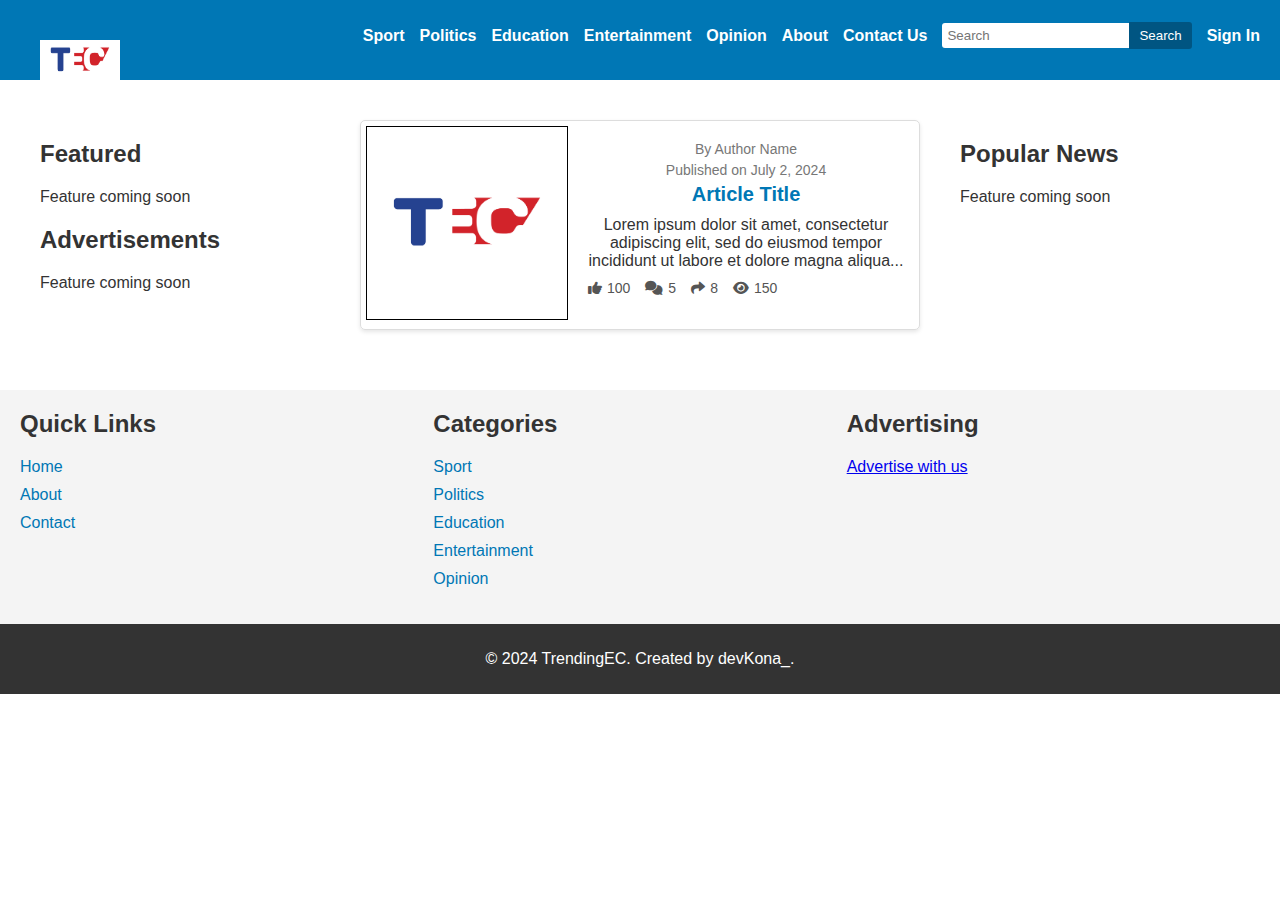
<file: templates/index.html>
<!DOCTYPE html>
<html lang="en">
<head>
    <meta charset="UTF-8">
    <meta name="viewport" content="width=device-width, initial-scale=1.0">
    <title>Trending EC</title>
    <link rel="stylesheet" href="/static/css/styles.css">
    <link rel="icon" href="static/images/logo.png" type="image/png">
    <link rel="stylesheet" href="https://cdnjs.cloudflare.com/ajax/libs/font-awesome/6.0.0-beta3/css/all.min.css">

</head>
<body>
    <header>
        <div class="logo">
            <img src="/static/images/logo.png" alt="NewsApp Logo">
        </div>
        
        <nav>
            <ul>
                <li><a href="#">Sport</a></li>
                <li><a href="#">Politics</a></li>
                <li><a href="#">Education</a></li>
                <li><a href="#">Entertainment</a></li>
                <li><a href="#">Opinion</a></li>
                <li><a href="#">About</a></li>
                <li><a href="#">Contact Us</a></li>
                <li class="search-bar">
                    <input type="text" placeholder="Search">
                    <button>Search</button>
                </li>
                <li><a href="{{url_for('login')}}">Sign In</a></li>
            </ul>
        </nav>
    </header>
    <main>
        <aside class="sidebar left">
            <div class="featured">
                <h2>Featured</h2>
                <p>Feature coming soon</p>
            </div>
            <div class="ads">
                <h2>Advertisements</h2>
                <p>Feature coming soon</p>
            </div>
        </aside>
        <section class="main-content">
            <div class="article-container">
                <ul>
                    <li class="article">
                        <div class="article-image">
                            <img src="/static/images/logo.png" alt="article Image">
                        </div>

                        <div class="article-content">
                            <p class="author">By Author Name</p>
                            <p class="time-published">Published on July 2, 2024</p>
                            <h3>Article Title</h3>
                            <p class="article-summary">Lorem ipsum dolor sit amet, consectetur adipiscing elit, sed do eiusmod tempor incididunt ut labore et dolore magna aliqua...</p>
                            <div class="article-stats">
                                <span class="like"><i class="fas fa-thumbs-up"></i>100</span>
                                <span class="comments"><i class="fas fa-comments"></i>5</span>
                                <span class="share-button"><i class="fas fa-share"></i>8</span>
                                <span class="views"><i class="fas fa-eye"></i>150</span>
                            </div>
                            
                        </div>
                    </li>
                </ul>
            </div>
            <!--
            <h1>Welcome to TrendingEC</h1>
            <p>The site is under construction, come again later.</p>
            -->
        </section>
        <aside class="sidebar right">
            <div class="popular-news">
                <h2>Popular News</h2>
                <p>Feature coming soon</p>
            </div>
        </aside>
    </main>
    <footer>
        <div class="footer-content">
            <div class="quick-links">
                <h2>Quick Links</h2>
                <ul>
                    <li><a href="#">Home</a></li>
                    <li><a href="#">About</a></li>
                    <li><a href="#">Contact</a></li>
                </ul>
            </div>
            <div class="categories">
                <h2>Categories</h2>
                <ul>
                    <li><a href="#">Sport</a></li>
                    <li><a href="#">Politics</a></li>
                    <li><a href="#">Education</a></li>
                    <li><a href="#">Entertainment</a></li>
                    <li><a href="#">Opinion</a></li>
                </ul>
            </div>
            <div class="advertising">
                <h2>Advertising</h2>
                <p><a href="#">Advertise with us</a></p>
            </div>
        </div>
        <div class="footer-bottom">
            <p>&copy; 2024 TrendingEC. Created by devKona_.</p>
        </div>
    </footer>
</body>
</html>
</file>
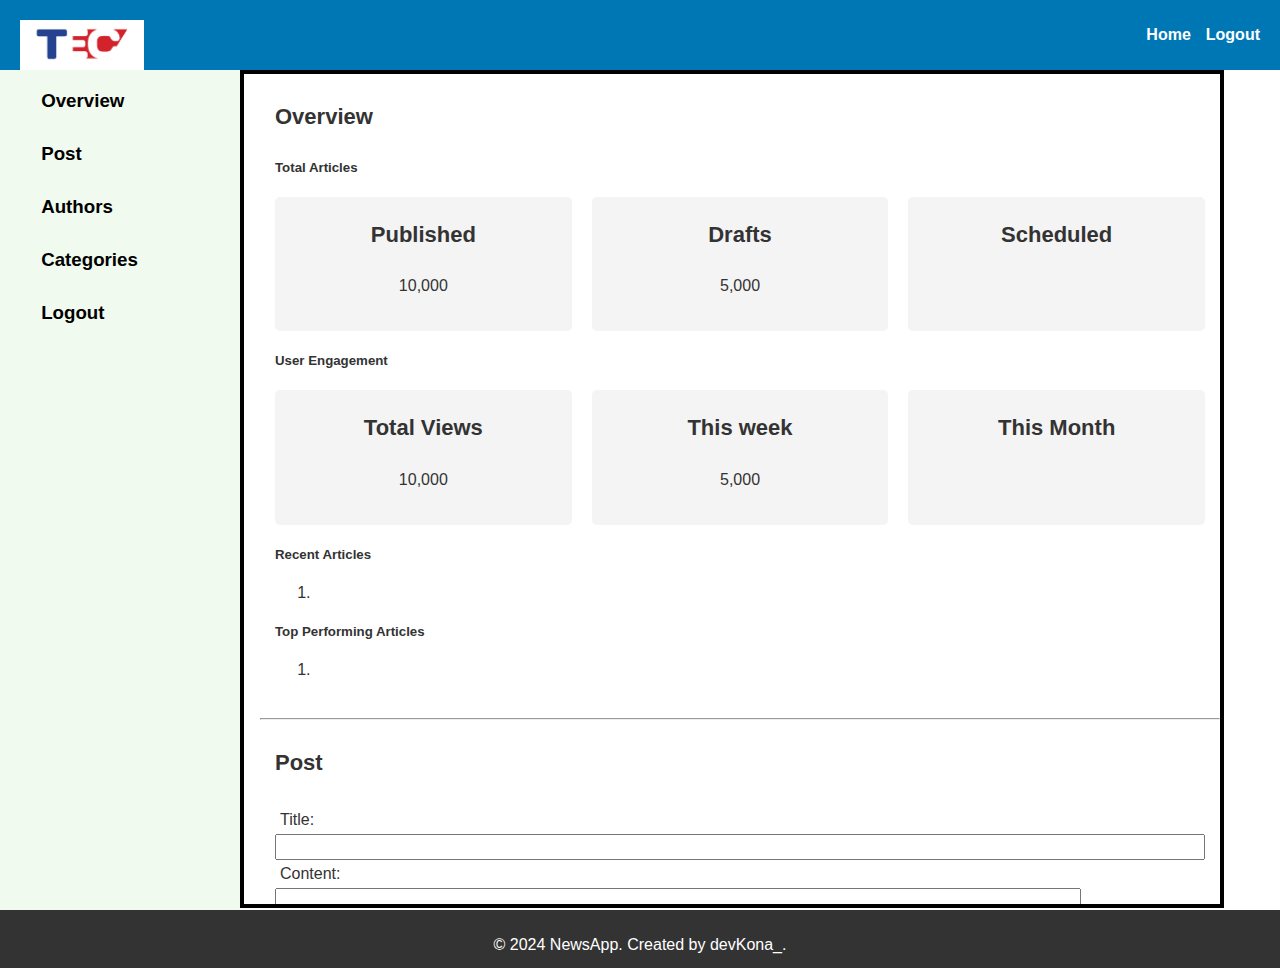
<file: templates/admin.html>
<!DOCTYPE html>
<html lang="en">
<head>
    <meta charset="UTF-8">
    <meta name="viewport" content="width=device-width, initial-scale=1.0">
    <title>Admin Dashboard</title>
    <link rel="stylesheet" href="/static/css/admin-styles.css">
    <link rel="stylesheet" href="https://cdn.jsdelivr.net/npm/bootstrap-icons@1.11.3/font/bootstrap-icons.min.css">
    <link rel="icon" href="/static/images/logo.png" type="image/png">

</head>
<body>
    <header>
        <div class="logo">
            <img src="/static/images/logo.png" alt="NewsApp Logo">
        </div>
        <nav>
            <ul>
               <!-- <li><a href="#">Dashboard</a></li>
                <li><a href="#">Analytics</a></li>
                <li><a href="#">Ads</a></li>
                <li><a href="#">Manage Users</a></li>
                <li><a href="#">Manage Roles</a></li>-->
                <li><a href="index.html">Home</a></li>
                <li><a href="#">Logout</a></li>
            </ul>
        </nav>
    </header>

    <div class="container">
        <aside>
            <div class="options">
                <a href="#overview"><h3>Overview</h3></a>
                <a href="#post"><h3>Post</h3></a>
                <a href="#authors"><h3>Authors</h3></a>
                <a href="#categories"><h3>Categories</h3></a>
                <!--<a href="#"><h3>Analytics</h3></a>
                <a href="#"><h3>Ads</h3></a>
                <a href="#"><h3>Manage Roles</h3></a>
                <a href="#"><h3>Manage Users</h3></a>
                <a href="#"><h3>Settings</h3></a>-->
                <a href="#"><h3>Logout</h3></a>
            </div>
        </aside>
        <main>
            <section id="overview" class="overview">
                    <h4>Overview</h4>
                <h5>Total Articles</h5>
                <div class="stats">
                    <div class="stat">
                        <h4>Published</h4>
                        <p>10,000</p>
                    </div>
                    <div class="stat">
                        <h4>Drafts</h4>
                        <p>5,000</p>
                    </div>

                    <div class="stat">
                        <h4>Scheduled</h4>
                        <p></p>
                    </div>

                </div>

                <h5>User Engagement</h5>
                <div class="stats">
                    <div class="stat">
                        <h4>Total Views</h4>
                        <p>10,000</p>
                    </div>
                    <div class="stat">
                        <h4>This week</h4>
                        <p>5,000</p>
                    </div>

                    <div class="stat">
                        <h4>This Month</h4>
                        <p></p>
                    </div>
                </div>

                <h5>Recent Articles</h5>
                <div class="recent-articles">
                    <ol>
                        <li></li>
                    </ol>
                </div>

                <h5>Top Performing Articles</h5>
                <div class="top-articles">
                    <ol>
                        <li></li>
                    </ol>
                </div>
            </section>
            <hr>
            <section id="post" class="add-content">
                <h4>Post</h4>
                <form>
                    <label for="title">Title:</label>
                    <input type="text" id="title" name="title" required>

                    <label for="content">Content:</label>
                    <textarea id="content" name="content" required></textarea>

                    <label for="media">Media:</label>
                    <input type="file" id="media" name="media" accept="image/*" required>

                    <!--
                    this author part is supposed to be an option
                    The options will be coming from the author section.
                    -->
                    <label for="author">Author:</label>
                    <input type="text" id="author" name="author" required>

                    <label for="category">Category:</label>
                    <select id="category" name="category">
                        <option value="sport">Sport</option>
                        <option value="politics">Politics</option>
                        <option value="education">Education</option>
                        <option value="entertainment">Entertainment</option>
                        <option value="opinion">Opinion</option>
                    </select>

                    <label for="tags">Tags:</label>
                    <input type="text" id="tags" name="tags">

                    <label for="section">Section:</label>
                    <!--
                        revisit the sections to publish the news under
                    -->
                    <select id="section" name="section">
                        <option value="home">Home</option>
                        <option value="news">News</option>
                        <option value="featured">Featured</option>
                    </select>

                    <button id="publish" type="submit">Publish</button>
                </form>
            </section>
            <hr>

            <section id="authors" class="authors">
                <h4>Authors</h4>
                <button class="add_author">Add Author</button>
                <table>
                    <thead>
                        <tr>
                            <th>Name</th>
                            <th>Email</th>
                            <th>Role</th>
                            <th>Actions</th>
                        </tr>
                    </thead>

                    <tbody>
                        <tr>
                            <th></th>
                            <th></th>
                            <th></th>
                            <th>
                                <button class="action_btn">Edit</button>
                                <button class="action_btn">Delete</button>
                            </th>
                        </tr>


                    </tbody>
                </table>
            </section>
            <section id="categories">
                <h4>Categories</h4>
                <div class="categories">
                    <input type="text" placeholder="search">
                    <table>
                        <thead>
                        <tr>
                            <th>Name</th>
                            <th>Email</th>
                            <th>Role</th>
                            <th>Actions</th>
                        </tr>
                        </thead>

                        <tbody>
                        <tr>

                        </tr>


                        </tbody>
                    </table>

                </div>
            </section>
        </main>
    </div>

        <!--


        <section class="add-content">
            <h2>Add Content</h2>
            <form>
                <label for="title">Title:</label>
                <input type="text" id="title" name="title" required>

                <label for="content">Content:</label>
                <textarea id="content" name="content" required></textarea>

                <label for="author">Author:</label>
                <input type="text" id="author" name="author" required>

                <label for="category">Category:</label>
                <select id="category" name="category">
                    <option value="sport">Sport</option>
                    <option value="politics">Politics</option>
                    <option value="education">Education</option>
                    <option value="entertainment">Entertainment</option>
                    <option value="opinion">Opinion</option>
                </select>

                <label for="tags">Tags:</label>
                <input type="text" id="tags" name="tags">

                <label for="section">Section:</label>
                <select id="section" name="section">
                    <option value="home">Home</option>
                    <option value="news">News</option>
                    <option value="featured">Featured</option>
                </select>

                <button type="submit">Add Post</button>
            </form>
        </section>
        <section class="analytics">
            <h2>Analytics</h2>
        </section>
        <section class="ads">
            <h2>Ads</h2>
        </section>
        <section class="manage-users">
            <h2>Manage Users</h2>
        </section>
        <section class="manage-roles">
            <h2>Manage Roles</h2>
        </section>
     </main>   -->

    <footer>
        <div class="footer-bottom">
            <p>&copy; 2024 NewsApp. Created by devKona_.</p>
        </div>
    </footer>
</body>
</html>
</file>
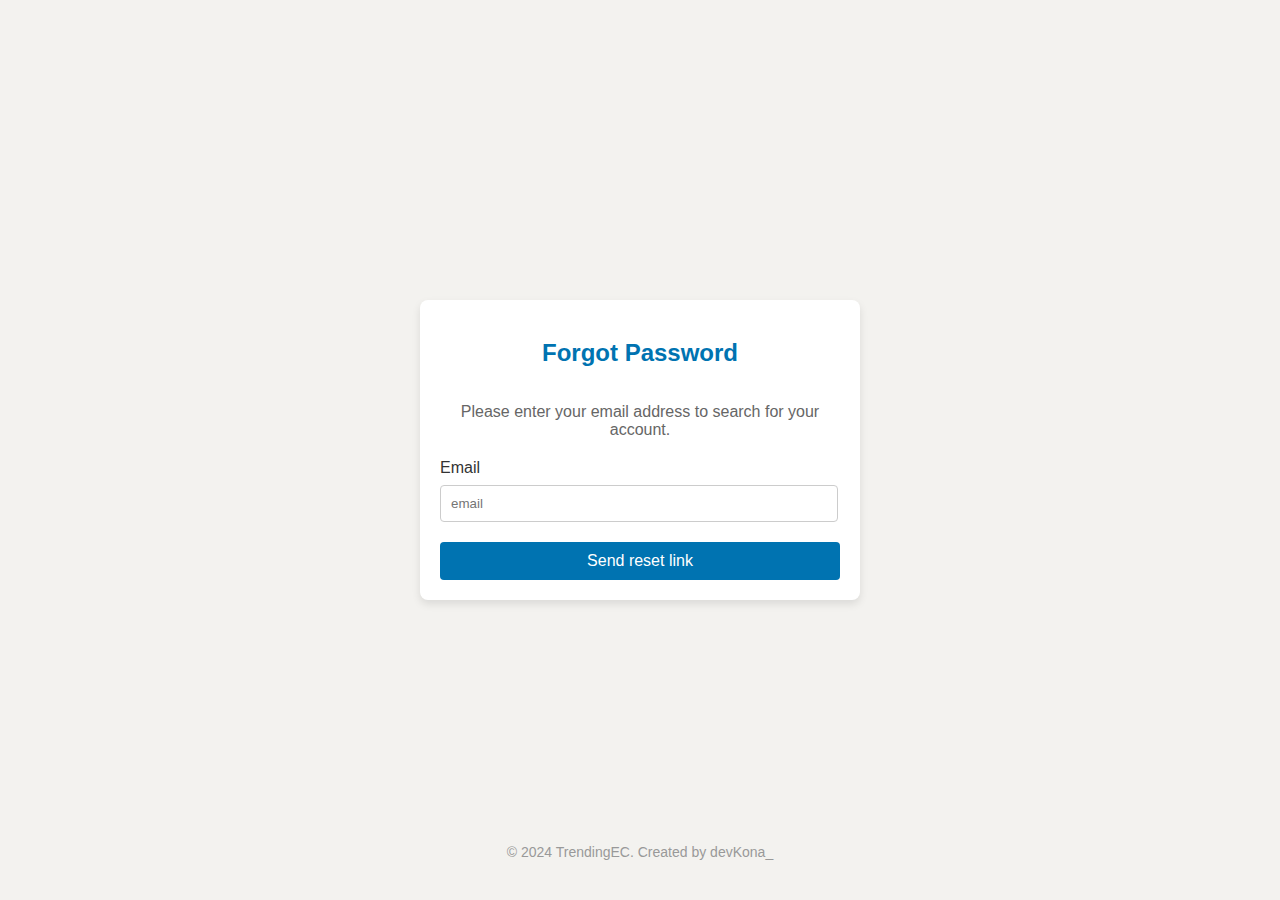
<file: templates/forgot-password.html>
<!DOCTYPE html>
<html lang="en">
<head>
    <meta charset="UTF-8">
    <meta name="viewport" content="width=device-width, initial-scale=1.0">
    <title>Forgot Password</title>
    <link rel="stylesheet" href="/static/css/forgot-password.css">
    <link rel="icon" href="/static/images/logo.png" type="image/png">
</head>
<body>
    <div class="container">
        <div class="form-container">
            <h2>Forgot Password</h2>
            <p>Please enter your email address to search for your account.</p>
            <form action="#" method="post">
                <label for="email">Email</label>
                <input type="email" id="email" name="email" placeholder="email" required>
                <button type="submit">Send reset link</button>
            </form>
        </div>
    </div>

    
    <footer>
      <p>&copy; 2024 TrendingEC. Created by devKona_</p>
    </footer>
</body>
</html>
</file>
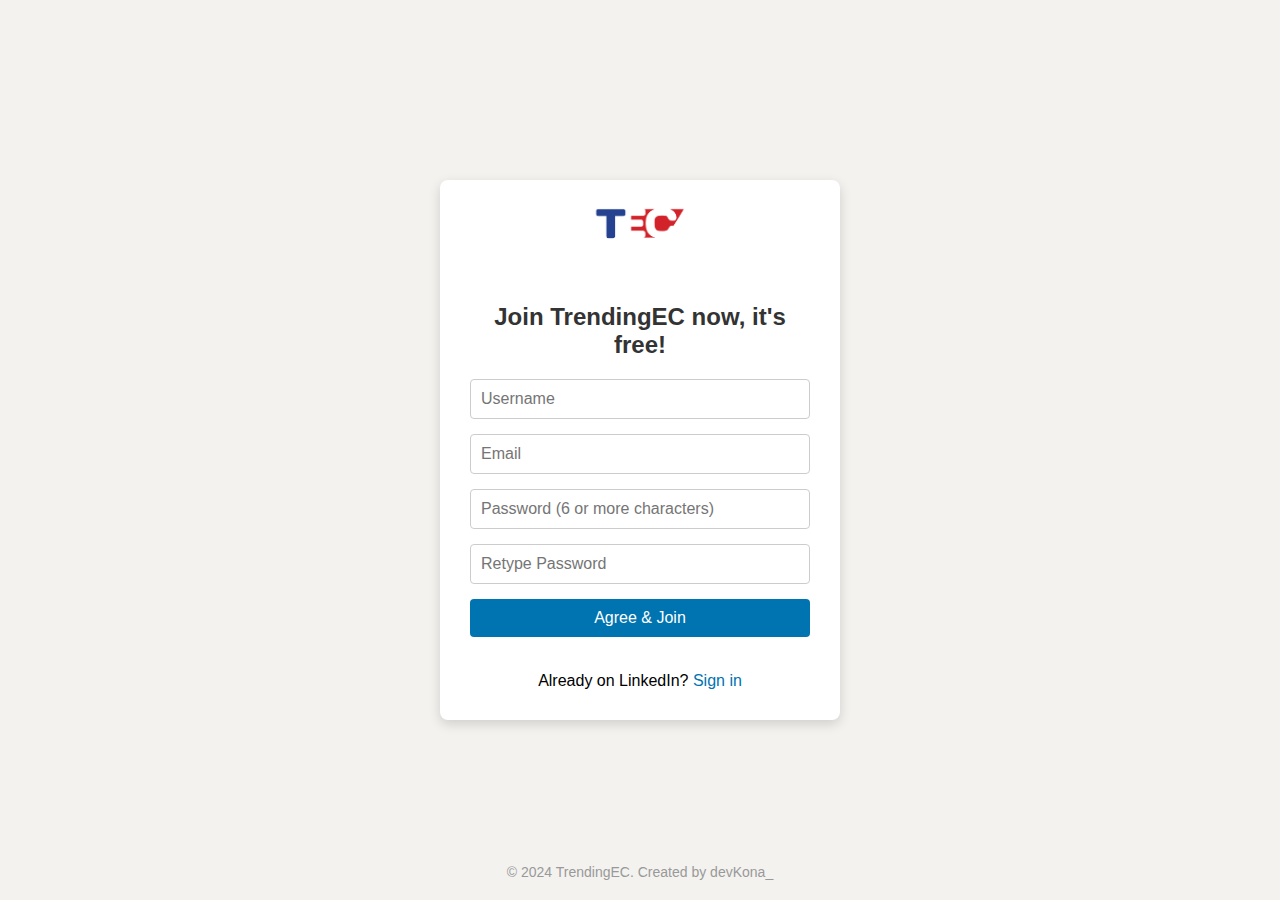
<file: templates/signup.html>
<!DOCTYPE html>
<html lang="en">
<head>
    <meta charset="UTF-8">
    <meta name="viewport" content="width=device-width, initial-scale=1.0">
    <title>TrendingEC | Signup</title>
    <link rel="stylesheet" href="/static/css/signup.css">
    <link rel="icon" href="/static/images/logo.png" type="image/png">
</head>
<body>
    <div class="container">
        <header>
            <img src="/static/images/logo.png" alt="TrendingEC Logo">
        </header>
        <main>
            <h1>Join TrendingEC now, it's free!</h1>
            <form method="post" action="/signup">
                <div class="form-group">
                    <input type="text" name="username" placeholder="Username" required>
                </div>
                <div class="form-group">
                    <input type="text" name="email" placeholder="Email" required>
                </div>
                <div class="form-group">
                    <input type="password" name="password" placeholder="Password (6 or more characters)" required>
                </div>
                <div class="form-group">
                    <input type="password" name="retype-password" placeholder="Retype Password" required>
                </div>
                <button type="submit">Agree & Join</button>
                <p>Already on LinkedIn? <a href="{{url_for('login')}}">Sign in</a></p>
            </form>
        </main>
    </div>

    <footer>
      <p>&copy; 2024 TrendingEC. Created by devKona_</p>
    </footer>
</body>
</html>
</file>
<file: static/css/styles.css>
body {
  font-family: Arial, sans-serif;
  margin: 0;
  padding: 0;
  color: #333;
}

header {
  background-color: #0077b5;
  color: white;
  padding: 15px 0;
  display: flex;
  justify-content: space-between;
  align-items: center;
  padding: 0 20px;
  height:80px;
}

header .logo {
  font-size: 24px;
  margin-left:20px;
}

header .logo img {
  height:40px; /* Adjust this height as needed */
  width: 80px;
  display: block;
  padding-top:40px;

}


header nav ul {
  list-style: none;
  margin: 0;
  padding: 0;
  display: flex;
  gap: 15px;
}

header nav ul li {
  display: inline;
}

header nav ul li a {
  color: white;
  text-decoration: none;
  font-weight: bold;
  
}

header nav ul li.search-bar {
  display: flex;
  align-items: center;
  position:relative;
  bottom:5px;
}

header nav ul li.search-bar input {
  padding: 5px;
  border: none;
  border-radius: 3px 0 0 3px;
  outline: none;
}

header nav ul li.search-bar button {
  padding: 6px 10px;
  border: none;
  border-radius: 0 3px 3px 0;
  background-color: #005582;
  color: white;
  cursor: pointer;
}

header nav ul li.search-bar button:hover {
  background-color: #003f5c;
}


main {
  display: flex;
  margin: 20px;
}

.sidebar {
  flex: 1;
  padding: 20px;
}

.main-content {
  flex: 2;
  padding: 20px;
  text-align: center;
}

.article-container ul{
  list-style:none;
  padding:0;
  margin:0;
}

.article {
  display:flex;
  margin-bottom:20px;
  border:1px solid #ddd;
  border-radius:5px;
  overflow:hidden;
  box-shadow:0 2px 4px rgba(0, 0, 0, 0.1);
}

.article-image img{
  margin:5px;
  width:200px;
  height:12em;
  object-fit:contain;
  border:1px solid black;
}

.article-content {
  padding:15px;
  flex:1;
}

.article-content h3{
  margin:0 0 10px;
  font-size:20px;
  color:#0077b5;
}

.article-content .author, .article-content .time-published{
  font-size:14px;
  color:#777;
  margin:5px 0;
}

.article-content .article-summary{
  font-size:16px;
  color:#333;
  margin:10px 0;
}

.article-stats{
  display:flex;
  gap:15px;
  margin:10px 0;
  font-size:14px;
  color:#555;
}

.article-stats span{
  display:flex;
  align-items:center;
  gap:5px;
}





.footer-content {
  display: flex;
  justify-content: space-between;
  padding: 20px;
  background-color: #f4f4f4;
}

.footer-content div {
  flex: 1;
}

.footer-content h2 {
  margin-top: 0;
}

.footer-content ul {
  list-style: none;
  padding: 0;
}

.footer-content ul li {
  margin-bottom: 10px;
}

.footer-content ul li a {
  color: #0077b5;
  text-decoration: none;
}

.footer-content ul li a:hover {
  text-decoration: underline;
}

.footer-bottom {
  text-align: center;
  padding: 10px;
  background-color: #333;
  color: white;
}
</file>
<file: static/css/admin-styles.css>
body {
  font-family: Arial, sans-serif;
  margin: 0;
  padding: 0;
  color: #333;
  display:flex;
  flex-direction: column;
}

header {
  background-color: #0077b5;
  color: white;
  display: flex;
  justify-content: space-between;
  align-items: center;
  padding: 0 20px;
  height:70px;
}

header .logo img {
  height: 50px;
  padding-top:20px;
  width: auto;
  display: block;
}

nav ul {
  list-style: none;
  margin: 0;
  padding: 0;
  display: flex;
  gap: 15px;
}

header nav ul li {
  display: inline;
}

header nav ul li a {
  color: white;
  text-decoration: none;
  font-weight: bold;
}

.container{
  display:flex;
  flex:1;
  overflow:hidden;

}

aside{
    height:100%;
    width:auto;
    display:inline;
    height:calc(100vh - 70px);
    overflow-y:auto;
    background-color: #f1faee;
    padding-top:10px;
    overflow:wrap;

}
.options{
    width:15em;
    height:10em;
    position:relative;
    top:0;

}

h3{
    color:black;
    height:0.1em;
    padding: 2.2em;
    padding-top:10px;
    margin:0;
}

h3:hover{
background-color:#0077b5;

}

a{
  text-decoration:none;
}


main {
  margin-top:4.4em;
  margin-left:15em;
  padding-left:1em;
  position:absolute;
  top:0;
  border:4px solid black;
  width:60em;
  height: calc(100vh - 70px);
  overflow-y:auto;
}

h4{
 font-size:22px;
 margin-top:5px;

}
section {
    margin-top:10px;
    padding:15px;
}
.stats{
   display: flex;
   gap: 20px;
}

.stat {
  background-color: #f4f4f4;
  padding: 20px;
  border-radius: 5px;
  flex: 1;
  text-align: center;
}

input,label{
  display:block;

}

input{
  width:50em;
  height:2em;
}

textarea{
  width:60em;
  height:10em;
}

label{
    padding:5px;
    font:bold;
}

#publish{
  display:block;
  margin-top:10px;
  width:10em;
  height:2em;
  border-radius: 5px;
  border:none;
  background-color: #87D3F8;
}

#publish:hover{
  background-color:#0077b5;
}

table {
  width: 100%;
  border-collapse: collapse;
}

th, td {
  border: 1px solid #ddd;
  padding: 8px;
  text-align: left;
}

th {
  background-color: #f4f4f4;
}

.btn-container{
   display:flex;
   align-items: center;
}
.action_btn{
    align-items: center;
    width: 20%;
}

input {
  width: 100%;
  box-sizing: border-box;
}


.footer-bottom {
  background-color: #333;
  color: white;
  text-align: center;
  height:3em;
  padding-top:10px;
}

/*hidding the scroll bar*/
main,aside{
  scrollbar-width:none;

  -ms-overflow-style:none;

}

main::-webkit-scrollbar, aside::-webkit-scrollbar{
  display:none;
}
</file>
<file: static/css/forgot-password.css>
body {
  font-family: Arial, sans-serif;
  background-color: #f3f2ef;
  display: flex;
  justify-content: center;
  align-items: center;
  height: 100vh;
  margin: 0;
}

.container {
  width: 100%;
  max-width:400px;
  background-color: #fff;
  border-radius: 8px;
  box-shadow: 0 4px 8px rgba(0, 0, 0, 0.1);
  padding: 20px;
}

.form-container {
  display: flex;
  flex-direction: column;
  align-items: center;
}

h2 {
  margin-bottom: 20px;
  color: #0073b1;
}

p {
  margin-bottom: 20px;
  text-align: center;
  color: #666;
}

form {
  width: 100%;
}

label {
  display: block;
  margin-bottom: 8px;
  color: #333;
}

input[type="email"] {
  width: 94%;
  padding: 10px;
  margin-bottom: 20px;
  border: 1px solid #ccc;
  border-radius: 4px;
}

button {
  width: 100%;
  padding: 10px;
  background-color: #0073b1;
  border: none;
  border-radius: 4px;
  color: #fff;
  font-size: 16px;
  cursor: pointer;
}

button:hover {
  background-color: #005582;
}

footer {
  margin-top: 20px;
  position:absolute;
  bottom:20px;
}

footer p {
  color: #999;
  font-size: 14px;
}
</file>
<file: static/css/signup.css>
* {
  margin: 0;
  padding: 0;
  box-sizing: border-box;
  font-family: Arial, sans-serif;
}

body {
  background-color: #f3f2ef;
  display: flex;
  justify-content: center;
  align-items: center;
  height: 100vh;
}

.container {
  background-color: #fff;
  border-radius: 8px;
  box-shadow: 0 4px 12px rgba(0, 0, 0, 0.15);
  overflow: hidden;
  width: 400px;
  max-width: 100%;
  text-align: center;
}

header {
 
  padding: 20px;
}

header img {
  max-width: 120px;
}

main {
  padding: 30px;
}

h1 {
  font-size: 24px;
  color: #333;
  margin-bottom: 20px;
}

form {
  display: flex;
  flex-direction: column;
  gap: 15px;
}

.form-group {
  display: flex;
  flex-direction: column;
  text-align: left;
}

input {
  padding: 10px;
  border: 1px solid #ccc;
  border-radius: 4px;
  font-size: 16px;
  width: 100%;
}

button {
  padding: 10px;
  background-color: #0073b1;
  color: #fff;
  border: none;
  border-radius: 4px;
  font-size: 16px;
  cursor: pointer;
}

button:hover {
  background-color: #005b8e;
}

p {
  margin-top: 20px;
}

p a {
  color: #0073b1;
  text-decoration: none;
}

p a:hover {
  text-decoration: underline;
}



footer {
  position:absolute;
  bottom:20px;
}

footer p {
  color: #999;
  font-size: 14px;
}
</file>
